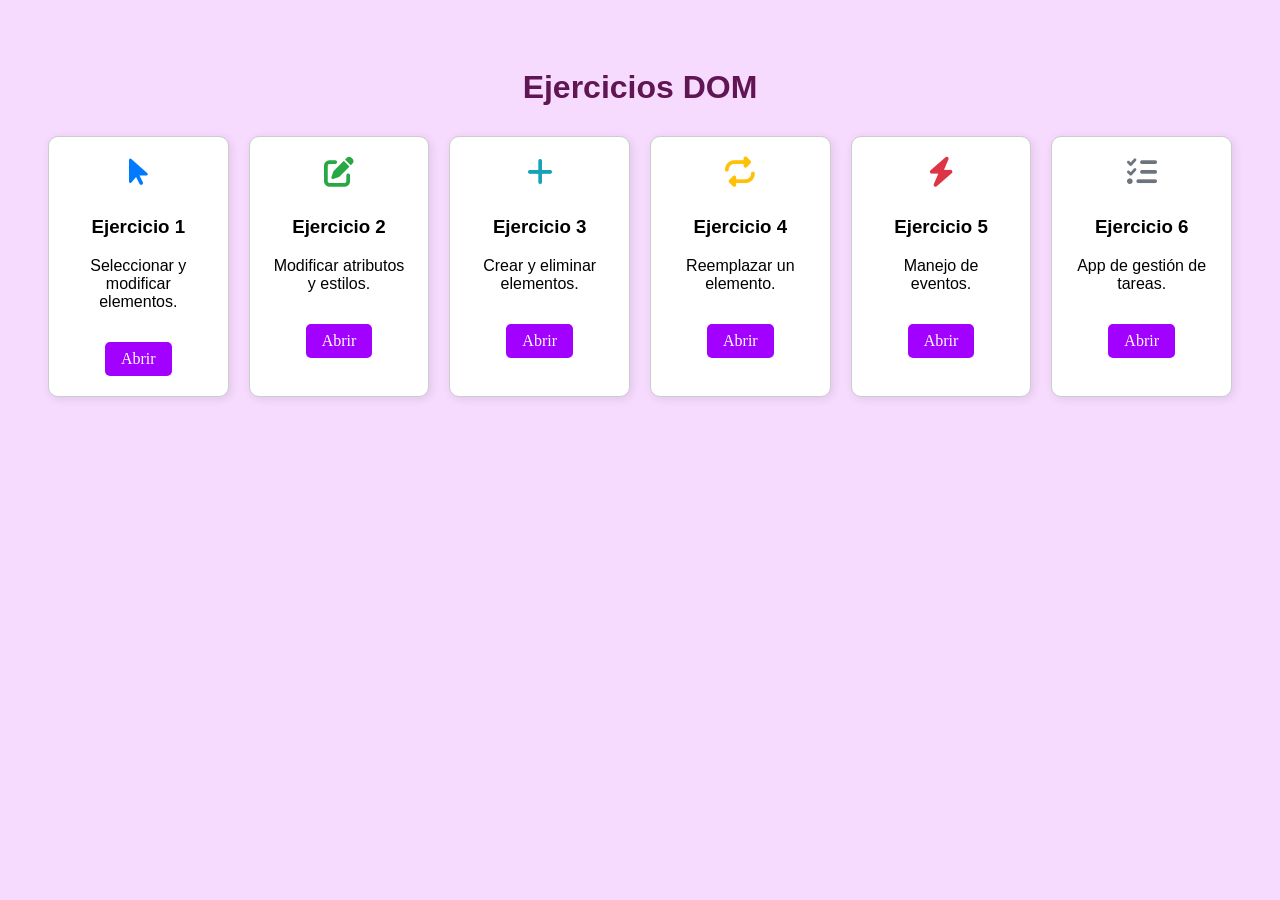
<file: index.html>
<!DOCTYPE html>
<html lang="en">
<head>
    <meta charset="UTF-8">
    <meta name="viewport" content="width=device-width, initial-scale=1.0">
   <link rel="stylesheet" href="https://cdnjs.cloudflare.com/ajax/libs/font-awesome/6.5.0/css/all.min.css">
   <link rel="stylesheet" href="estilo.css">
    <title>Principal</title>
</head>
<body>
   <h1>Ejercicios DOM</h1>

   <div class="contenedor">

      <div class="tarjeta">
         <i class="fa-solid fa-mouse-pointer icono" style="color:#007bff;"></i>
         <h3>Ejercicio 1</h3>
         <p>Seleccionar y modificar elementos.</p>
         <a href="1/ejercicio1.html" class="btn" target="_blank">Abrir</a>
      </div>

      <div class="tarjeta">
         <i class="fa-solid fa-pen-to-square icono" style="color:#28a745;"></i>
         <h3>Ejercicio 2</h3>
         <p>Modificar atributos y estilos.</p>
         <a href="2/ejercicio2.html" class="btn" target="_blank">Abrir</a>
      </div>

      <div class="tarjeta">
         <i class="fa-solid fa-plus icono" style="color:#17a2b8;"></i>
         <h3>Ejercicio 3</h3>
         <p>Crear y eliminar elementos.</p>
         <a href="3/ejercicio3.html" class="btn" target="_blank">Abrir</a>
      </div>

      <div class="tarjeta">
         <i class="fa-solid fa-repeat icono" style="color:#ffc107;"></i>
         <h3>Ejercicio 4</h3>
         <p>Reemplazar un elemento.</p>
         <a href="4/ejercicio4.html" class="btn" target="_blank">Abrir</a>
      </div>

      <div class="tarjeta">
         <i class="fa-solid fa-bolt icono" style="color:#dc3545;"></i>
         <h3>Ejercicio 5</h3>
         <p>Manejo de eventos.</p>
         <a href="5/ejercicio5.html" class="btn" target="_blank">Abrir</a>
      </div>

      <div class="tarjeta">
         <i class="fa-solid fa-list-check icono" style="color:#6c757d;"></i>
         <h3>Ejercicio 6</h3>
         <p>App de gestión de tareas.</p>
         <a href="6/ejercicio6.html" class="btn" target="_blank">Abrir</a>
      </div>

   </div>
</body>
</html>
</file>
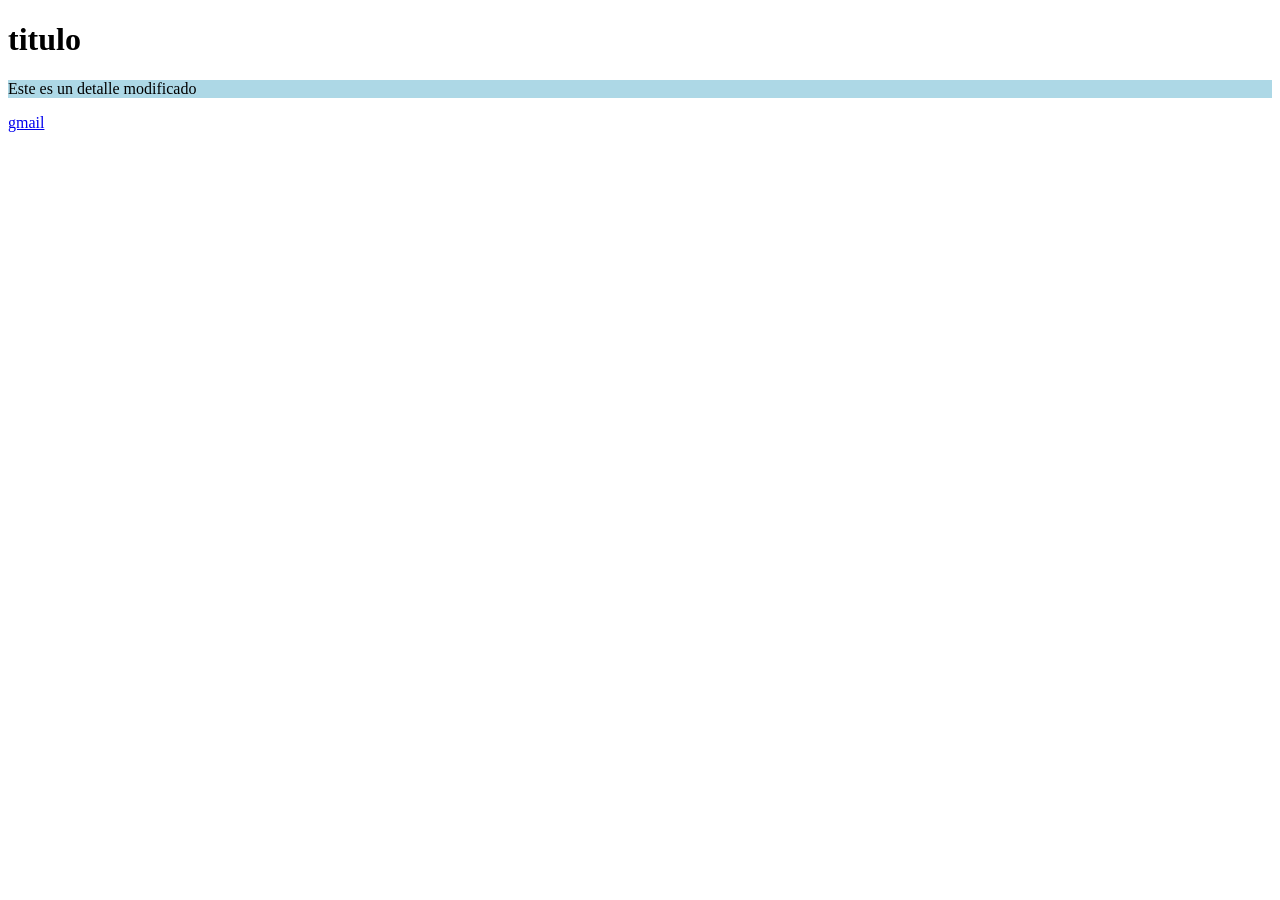
<file: 1/ejercicio1.html>
<!DOCTYPE html>
<html lang="en">
<head>
    <meta charset="UTF-8">
    <meta name="viewport" content="width=device-width, initial-scale=1.0">
    <title>Ejercicio 1</title>
</head>
<body>
     <div id="info">
        <h1 class="titulo">titulo</h1>
        <p class="detalle">parrafo dentro del div</p>
        <a href="https://mail.google.com/">gmail</a>
     </div>
     <script src="ejercicio1.js"></script>
</body>
</html>
</file>
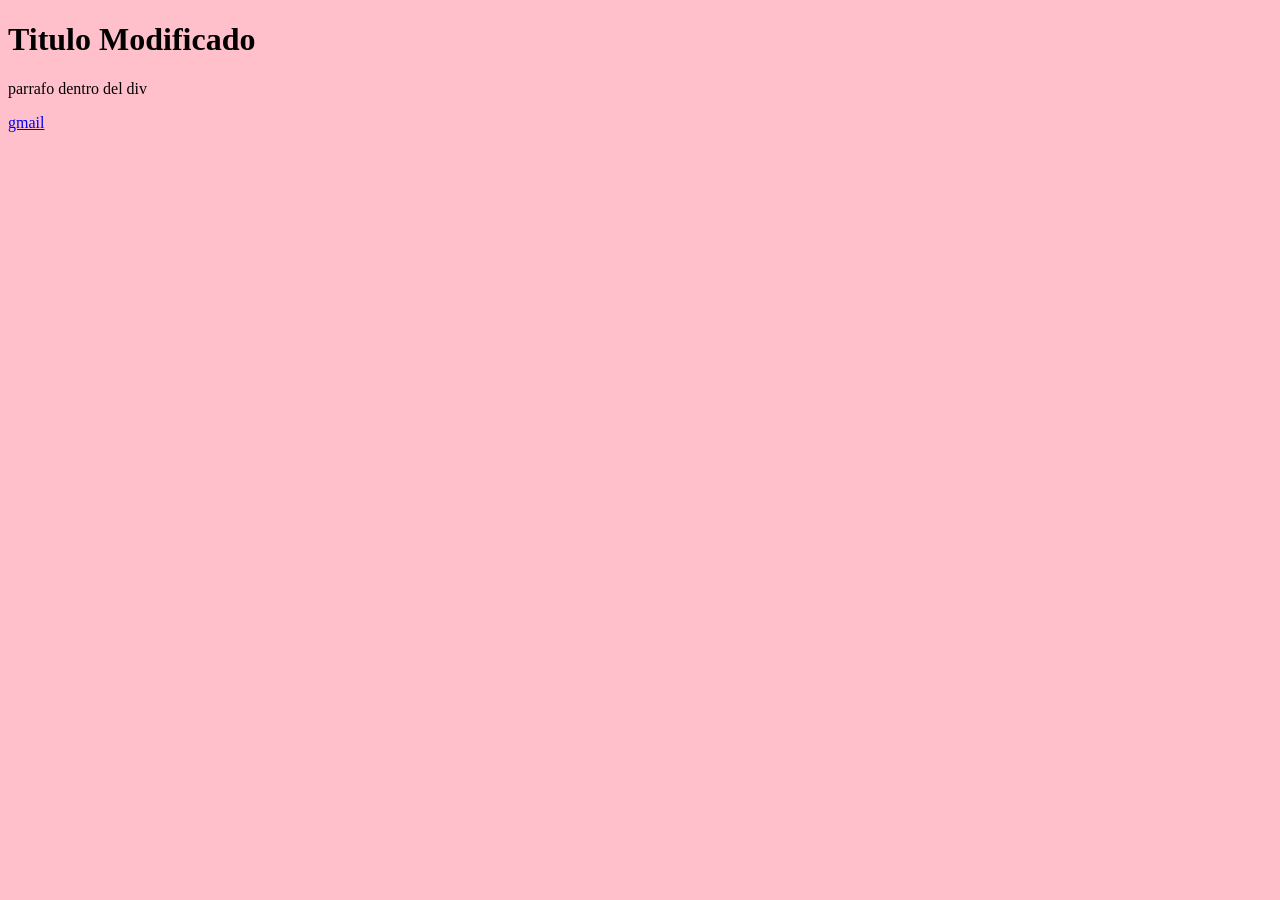
<file: 2/ejercicio2.html>
<!DOCTYPE html>
<html lang="en">
<head>
    <meta charset="UTF-8">
    <meta name="viewport" content="width=device-width, initial-scale=1.0">
    <title>Ejercicio 2</title>
</head>
<body>
     <div id="info">
        <h1 class="titulo">titulo</h1>
        <p class="detalle">parrafo dentro del div</p>
        <a href="https://mail.google.com/">gmail</a>
     </div>

     <script src="ejercicio2.js"></script>
</body>
</html>
</file>
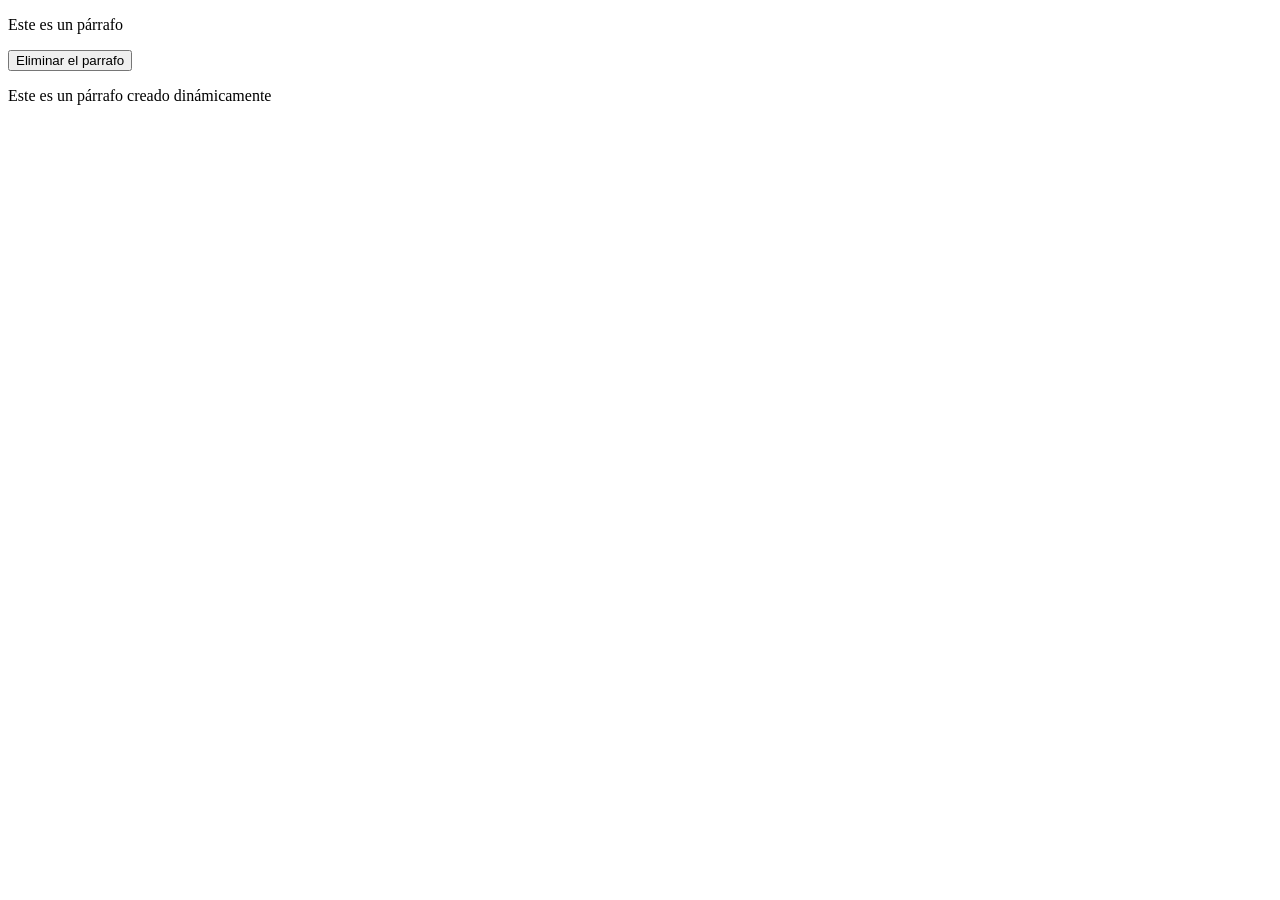
<file: 3/ejercicio3.html>
<!DOCTYPE html>
<html lang="en">
<head>
    <meta charset="UTF-8">
    <meta name="viewport" content="width=device-width, initial-scale=1.0">
    <title>Ejercicio 3</title>
</head>
<body>
    <p>Este es un párrafo</p>
    <button id="eliminar">Eliminar el parrafo</button>

    <script src="ejercicio3.js"></script>
</body>
</html>
</file>
<file: estilo.css>
body{
    font-family: 'Lucida Sans', 'Lucida Sans Regular', 'Lucida Grande', 'Lucida Sans Unicode', Geneva, Verdana, sans-serif;
    background-color: rgb(247, 219, 255);
    padding: 40px;
    text-align: center;
}

h1{
    font-family: Arial, sans-serif;
    margin-bottom: 30px;
    color: rgb(97, 22, 84);
}

.contenedor{
    display: flex;
    justify-content: center;
    gap: 20px;
}

.tarjeta{
    background-color: white;
    border: 1px solid #ccc;
    border-radius: 10px;
    width: 250px;
    padding: 20px;
    box-shadow: 2px 2px 10px rgba(0,0,0,0.1);
}

.icono{
    font-size: 30px;
    margin-bottom: 10px;
}

.btn{
    display: inline-block;
    margin-top: 15px;
    padding: 8px 16px;
    border: none;
    border-radius: 5px;
    background-color: #a200ff;
    color: white;
    text-decoration: none;
    cursor: pointer;
    font-family: cursive;
}

.btn:hover {
    background-color: #7a00b3;
}
</file>
